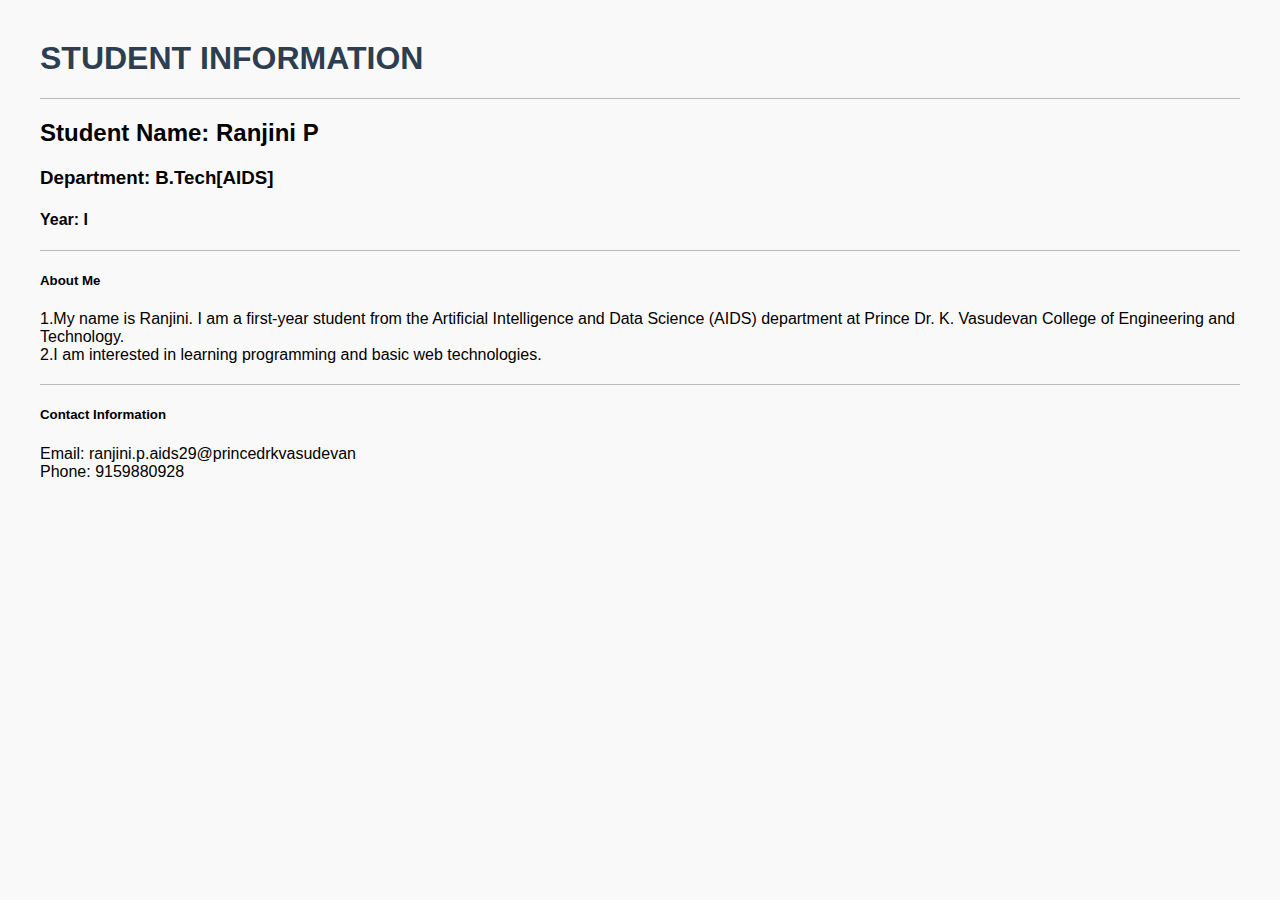
<file: HTML/Task 1/Index.html>
<!DOCTYPE html>
<html>
    <head>
        <title>
            Basic Structure of html
        </title>
    <style>
        body {
            font-family: Arial,sans-serif;
            margin: 40px;
            background-color: #f9f9f9;
        }
        h1{
            color: #2c3e50;
        }
        hr{
            border: 0;
            border-top: 1px solid #bbb;
            margin: 20px 0;
        }
    </style>
    </head>
    <body>
        <h1>STUDENT INFORMATION</h1>
        <hr>
        <h2>Student Name: Ranjini P</h2>
        <h3>Department: B.Tech[AIDS]</h3>
        <h4>Year: I</h4>
        <hr>
        <h5>About Me</h5>
        <p>1.My name is Ranjini. I am a first-year student from the Artificial Intelligence and Data Science (AIDS) department at Prince Dr. K. Vasudevan College of Engineering and Technology. <br>
           2.I am interested in learning programming and basic web technologies.</p>
        <hr>
        <h5><b>Contact Information</b></h5>
        <p>Email: ranjini.p.aids29@princedrkvasudevan<br>
        Phone: 9159880928</p>
    </body>
</html>
</file>
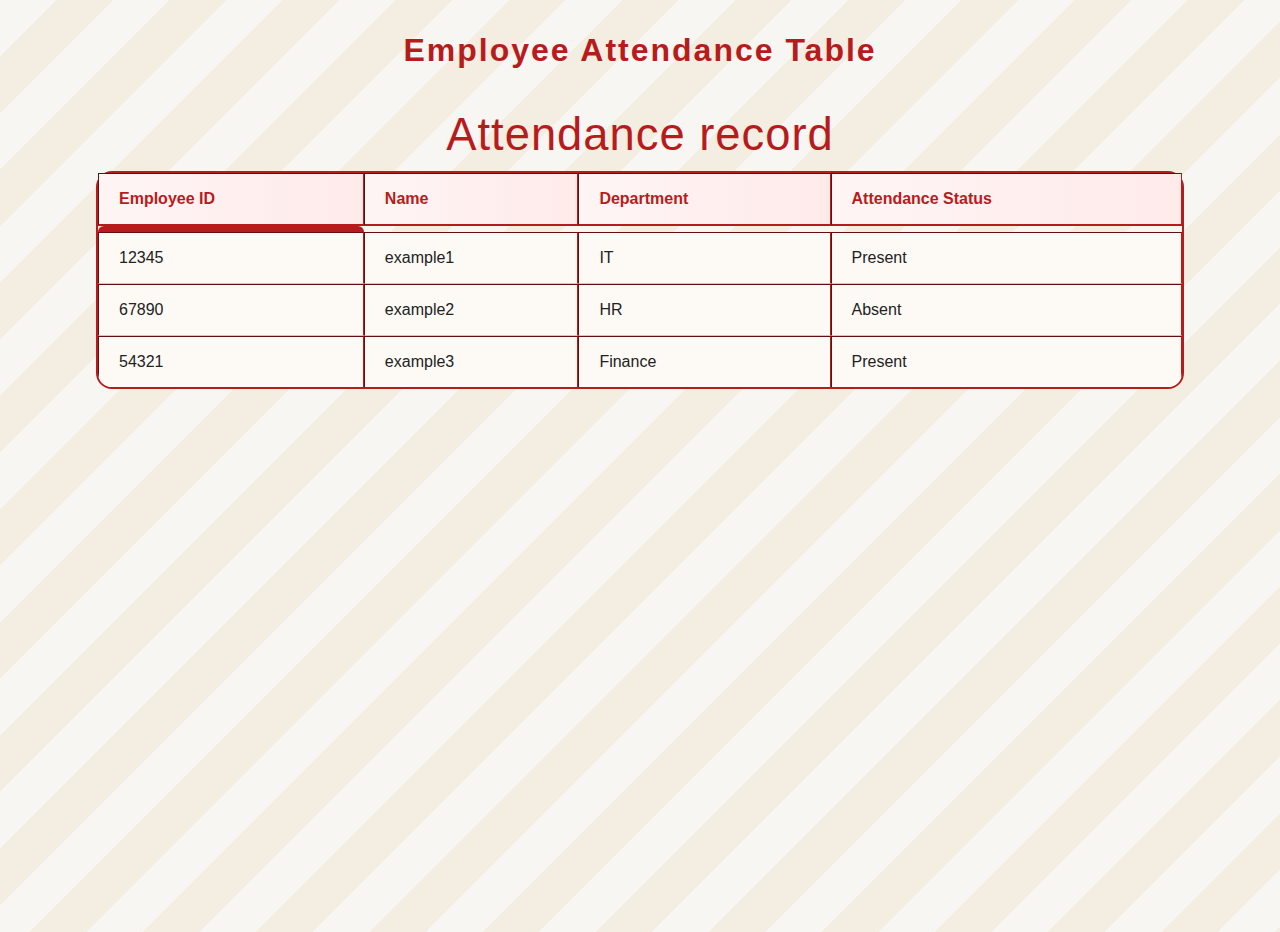
<file: HTML/Task 2/employee.html>
<!DOCTYPE html>
<html lang="en">
    <head>
        <meta charset="UTF-8">
        <meta name ="viewport" content="width = device-width,initial-scale=1.0">
         <title>Employee Attendance Table</title>
         <link rel="Stylesheet" href="employee.css">
    </head>
    <body>
        <h1>Employee Attendance Table</h1>
        <table border="1" padding ="10" border-radius="5px">
            <caption style="margin-bottom: 10px;">Attendance record</caption</b></caption>
            <thead>
                <tr>
                    <th>Employee ID</th>
                    <th>Name</th>
                    <th>Department</th>
                    <th>Attendance Status</th>
                </tr>
            </thead>
            <tbody>
                <tr>
                    <td>12345</td>
                    <td>example1</td>
                    <td>IT</td>
                    <td>Present</td>
                </tr>
                <tr>
                    <td>67890</td>
                    <td>example2</td>
                    <td>HR</td>
                    <td>Absent</td>
                </tr>
                <tr>
                    <td>54321</td>
                    <td>example3</td>
                    <td>Finance</td>
                    <td>Present</td>
                </tr>
            </tbody>
        </table>
    </body>
</html>
</file>
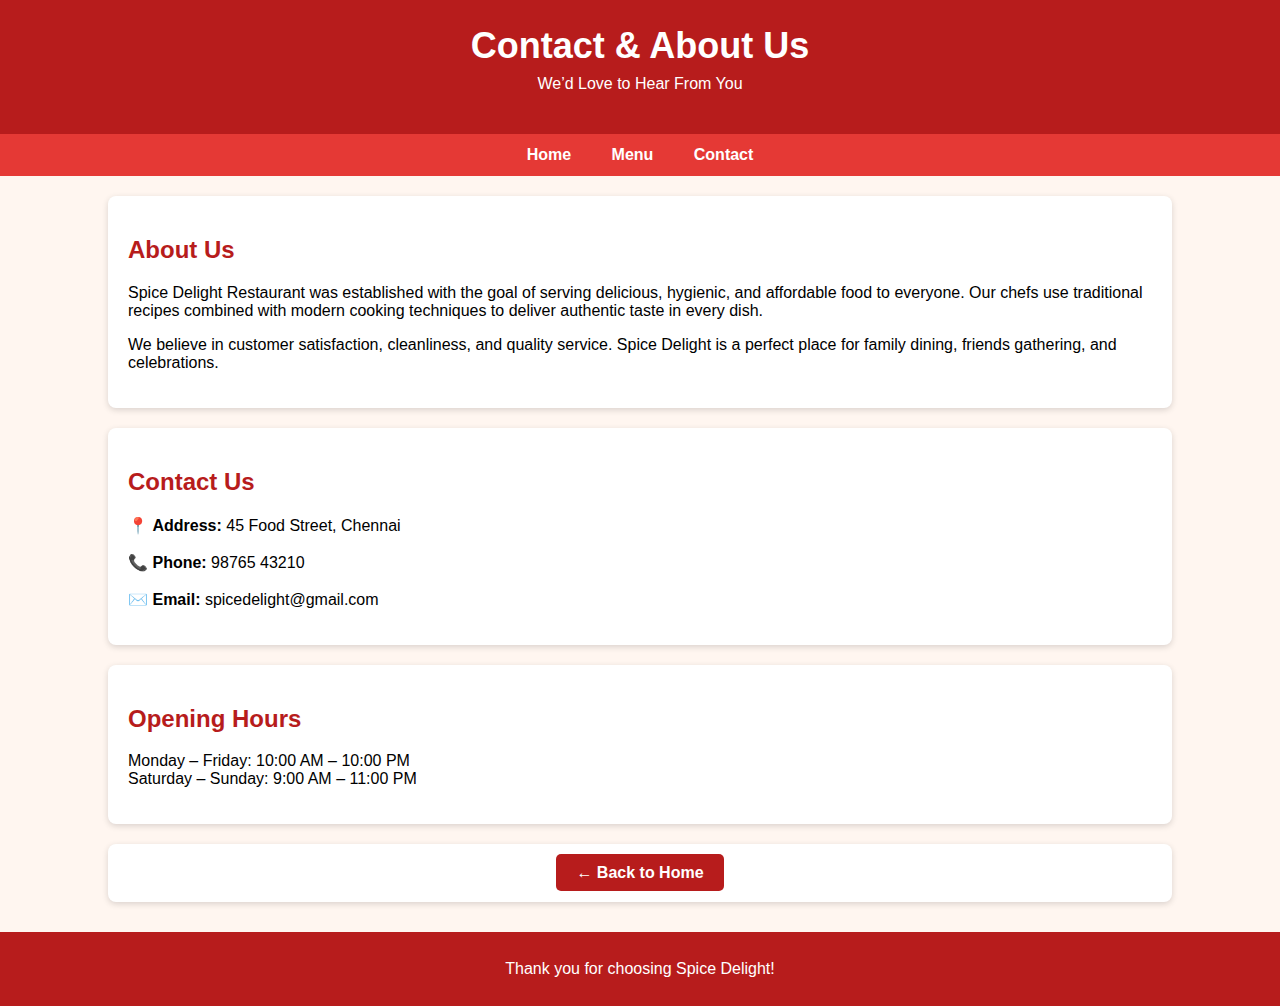
<file: HTML/Unit-2 Project/Contact.html>
<!DOCTYPE html>
<html>
<head>
    <title>Contact & About - Spice Delight</title>
    <link rel="stylesheet" href="Unit-2.css">
</head>

<body>

<header>
    <h1>Contact & About Us</h1>
    <p>We’d Love to Hear From You</p>
</header>

<nav>
    <a href="Unit-2project.html">Home</a>
    <a href="menu.html">Menu</a>
    <a href="contact.html">Contact</a>
</nav>

<section>
    <h2>About Us</h2>
    <p>
        Spice Delight Restaurant was established with the goal of serving
        delicious, hygienic, and affordable food to everyone. Our chefs use
        traditional recipes combined with modern cooking techniques to
        deliver authentic taste in every dish.
    </p>
    <p>
        We believe in customer satisfaction, cleanliness, and quality service.
        Spice Delight is a perfect place for family dining, friends gathering,
        and celebrations.
    </p>
</section>

<section>
    <h2>Contact Us</h2>
    <p>
        📍 <b>Address:</b> 45 Food Street, Chennai <br><br>
        📞 <b>Phone:</b> 98765 43210 <br><br>
        ✉️ <b>Email:</b> spicedelight@gmail.com
    </p>
</section>

<section>
    <h2>Opening Hours</h2>
    <p>
        Monday – Friday: 10:00 AM – 10:00 PM <br>
        Saturday – Sunday: 9:00 AM – 11:00 PM
    </p>
</section>

<!-- Back to Home Button -->
<section style="text-align:center;">
    <a href="Unit-2project.html" class="back-btn">← Back to Home</a>

</section>

<footer>
    <p>Thank you for choosing Spice Delight!</p>
</footer>

</body>
</html>
</file>
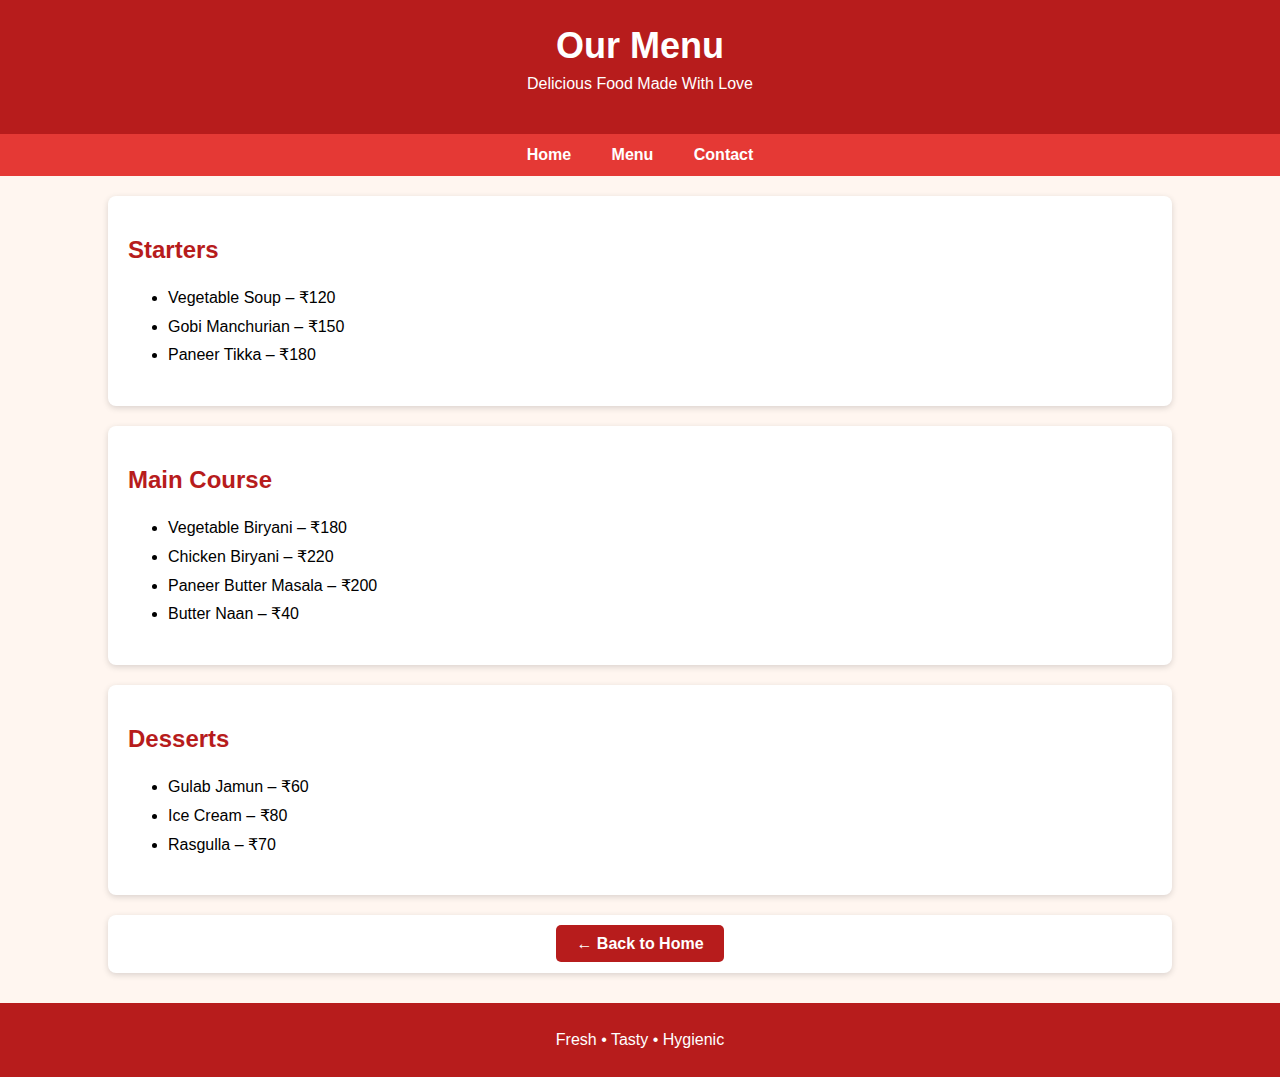
<file: HTML/Unit-2 Project/Menu.html>
<!DOCTYPE html>
<html>
<head>
    <title>Menu - Spice Delight</title>
    <link rel="stylesheet" href="Unit-2.css">

</head>

<body>

<header>
    <h1>Our Menu</h1>
    <p>Delicious Food Made With Love</p>
</header>

<nav>
    <a href="Unit-2project.html">Home</a>
    <a href="menu.html">Menu</a>
    <a href="contact.html">Contact</a>
</nav>

<section>
    <h2>Starters</h2>
    <ul>
        <li>Vegetable Soup – ₹120</li>
        <li>Gobi Manchurian – ₹150</li>
        <li>Paneer Tikka – ₹180</li>
    </ul>
</section>

<section>
    <h2>Main Course</h2>
    <ul>
        <li>Vegetable Biryani – ₹180</li>
        <li>Chicken Biryani – ₹220</li>
        <li>Paneer Butter Masala – ₹200</li>
        <li>Butter Naan – ₹40</li>
    </ul>
</section>

<section>
    <h2>Desserts</h2>
    <ul>
        <li>Gulab Jamun – ₹60</li>
        <li>Ice Cream – ₹80</li>
        <li>Rasgulla – ₹70</li>
    </ul>
</section>

<!-- Back to Home Button -->
<section style="text-align:center;">
    <a href="Unit-2project.html" class="back-btn">← Back to Home</a>
</section>

<footer>
    <p>Fresh • Tasty • Hygienic</p>
</footer>

</body>
</html>
</file>
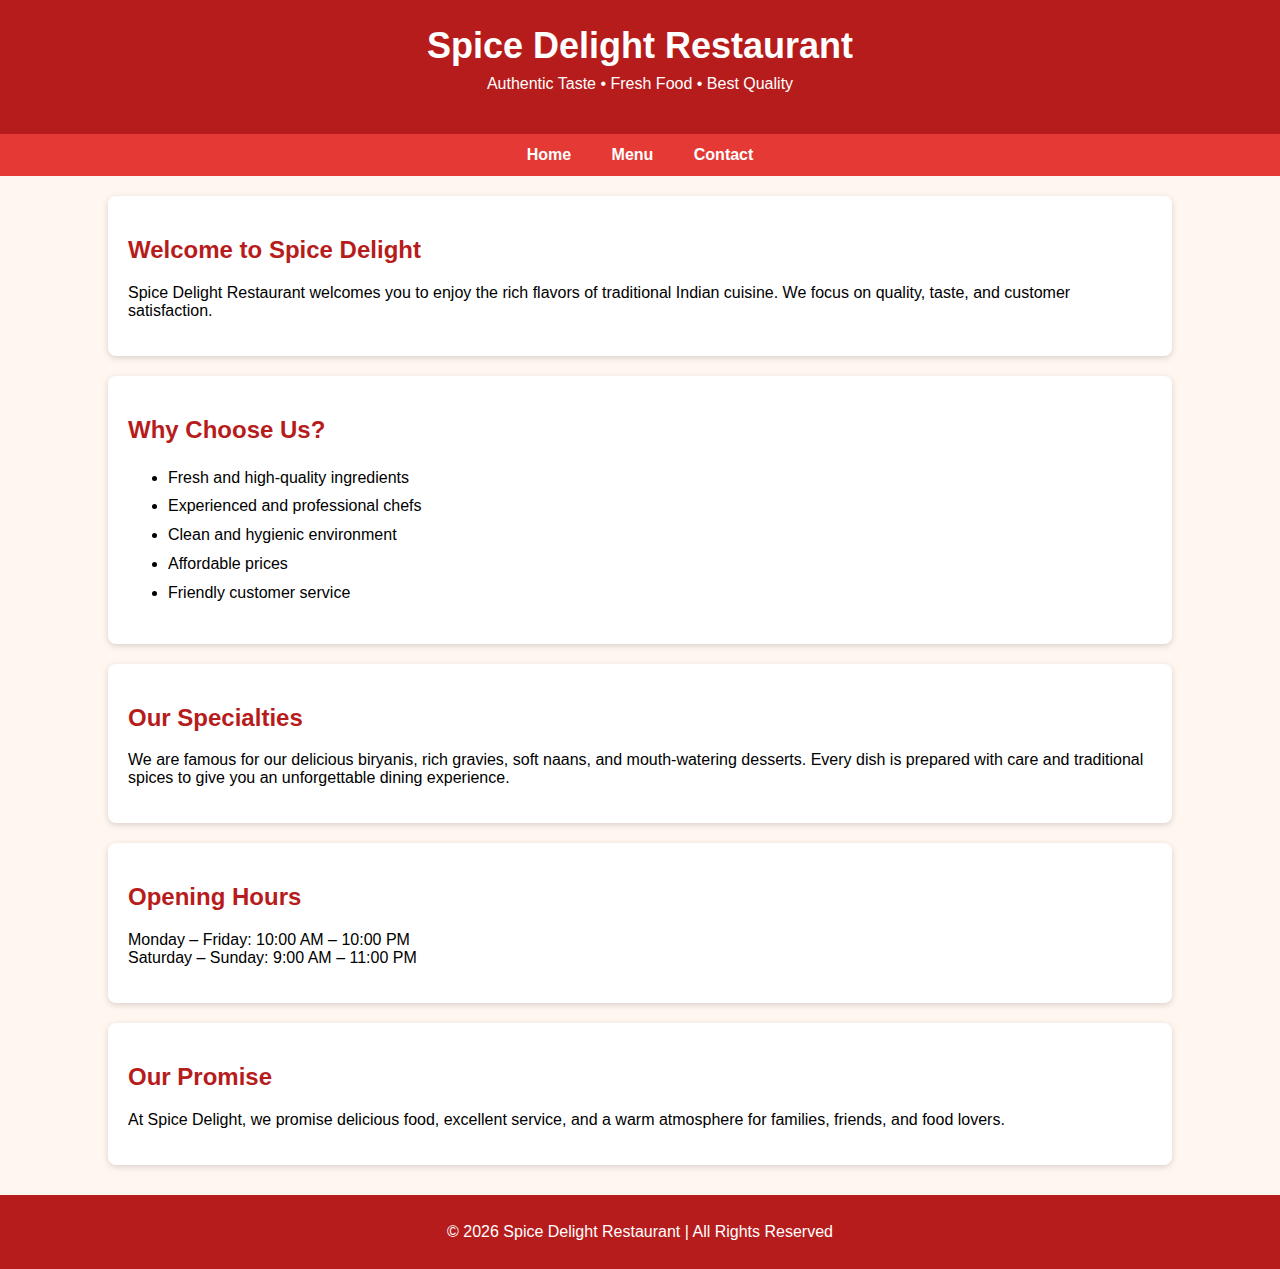
<file: HTML/Unit-2 Project/Unit-2project.html>
<!DOCTYPE html>
<html>
<head>
    <title>Spice Delight Restaurant</title>
    <link rel="stylesheet" href="Unit-2.css">
</head>

<body>

<header>
    <h1>Spice Delight Restaurant</h1>
    <p>Authentic Taste • Fresh Food • Best Quality</p>
</header>

<nav>
    <a href="Unit-2project.html">Home</a>
    <a href="menu.html">Menu</a>
    <a href="contact.html">Contact</a>
</nav>

<section>
    <h2>Welcome to Spice Delight</h2>
    <p>
        Spice Delight Restaurant welcomes you to enjoy the rich flavors of traditional
        Indian cuisine. We focus on quality, taste, and customer satisfaction.
    </p>
</section>

<section>
    <h2>Why Choose Us?</h2>
    <ul>
        <li>Fresh and high-quality ingredients</li>
        <li>Experienced and professional chefs</li>
        <li>Clean and hygienic environment</li>
        <li>Affordable prices</li>
        <li>Friendly customer service</li>
    </ul>
</section>

<section>
    <h2>Our Specialties</h2>
    <p>
        We are famous for our delicious biryanis, rich gravies, soft naans,
        and mouth-watering desserts. Every dish is prepared with care and
        traditional spices to give you an unforgettable dining experience.
    </p>
</section>

<section>
    <h2>Opening Hours</h2>
    <p>
        Monday – Friday: 10:00 AM – 10:00 PM <br>
        Saturday – Sunday: 9:00 AM – 11:00 PM
    </p>
</section>

<section>
    <h2>Our Promise</h2>
    <p>
        At Spice Delight, we promise delicious food, excellent service,
        and a warm atmosphere for families, friends, and food lovers.
    </p>
</section>

<footer>
    <p>© 2026 Spice Delight Restaurant | All Rights Reserved</p>
</footer>

</body>
</html>
</file>
<file: HTML/Task 2/employee.css>
body{
    font-family: 'Noto Sans JP', 'Yu Gothic', 'Meiryo','MS PGothic',Arial,sans-serif;
    background: repeating-linear-gradient(135deg, #f8f6f2 0px, #f8f6f2 40px, #f3ede2 40px,#f3ede2 80px);
    margin: 0;
    padding: 0;
    overflow: hidden;
    min-height: 100vh;
}
h1{
    text-align: center;
    margin: 32px 0 16px 0;
    font-family: 'Noto Sans JP', 'Yu Gothic', 'Meiryo','MS PGothic',Arial,sans-serif;
    color: #b71c1c;
    letter-spacing: 2px;
    font-weight: 700;
    text-shadow: 1px 1px 0 #fff, 2px,2px,4px,#e0bfb8;
}
table{
    width: 85%;
    margin: 40px auto;
    border-collapse: separate;
    border-spacing: 0;
    background: rgba(255,255,255,0,95);
    box-shadow: 0 4px 24px rgba(0,0,0,0,10);
    border-radius: 16px;
    overflow: hidden;
    border: 2px solid #b71c1c;
}
caption{
    margin-bottom: 18px;
    font-size: 1.2cm;
    color: #b71c1c;
    font-family: 'Noto Sans JP', 'Yu Gothic', 'Meiryo','MS PGothic',Arial,sans-serif;
    letter-spacing: 1px;
}
th, td{
    padding: 16px 20px;
    border-bottom: 1px solid #e0bfb8;
    text-align: left;
    font-size: 1.00em;
}
th{
    background: linear-gradient(90deg, #fff5f5 0%, #ffeaea 100%);
    color: #b71c1c;
    font-weight: 600;
    border-bottom: 2px solid #b71c1c;
}
td{
    background-color: #fdfaf6;
    color: #222;
}
tr:last-child td{
    border-bottom: none;
}
tr:hover td{
    background: #ffeaea;
    transition: background 0.2s;
}
table::before{
    content: '';
    display: block;
    height: 6px;
    background: #b71c1c;
    border-radius: 16px 16px 0 0;
}
body::after{
    content: '';
    position: fixed;
    top: 0;left: 0;right: 0;bottom: 0;
    pointer-events: none;

}
</file>
<file: HTML/Unit-2 Project/Unit-2.css>
/* ===== General Body ===== */
body {
    margin: 0;
    font-family: Arial, sans-serif;
    background-color: #fff6f0;
}

/* ===== Header ===== */
header {
    background-color: #b71c1c;
    color: white;
    text-align: center;
    padding: 25px;
}

header h1 {
    margin: 0;
    font-size: 36px;
}

header p {
    margin-top: 8px;
    font-size: 16px;
}

/* ===== Navigation Bar ===== */
nav {
    background-color: #e53935;
    padding: 12px;
    text-align: center;
}

nav a {
    color: white;
    text-decoration: none;
    margin: 0 18px;
    font-weight: bold;
    font-size: 16px;
}

nav a:hover {
    text-decoration: underline;
}

/* ===== Sections ===== */
section {
    background-color: white;
    width: 80%;
    margin: 20px auto;
    padding: 20px;
    border-radius: 8px;
    box-shadow: 0 2px 6px rgba(0,0,0,0.15);
}

section h2 {
    color: #b71c1c;
}

/* ===== Lists ===== */
ul {
    line-height: 1.8;
    font-size: 16px;
}

/* ===== Back Button ===== */
.back-btn {
    background-color: #b71c1c;
    color: white;
    padding: 10px 20px;
    text-decoration: none;
    border-radius: 5px;
    font-weight: bold;
}

.back-btn:hover {
    background-color: #7f0000;
}

/* ===== Footer ===== */
footer {
    background-color: #b71c1c;
    color: white;
    text-align: center;
    padding: 12px;
    margin-top: 30px;
}
</file>
